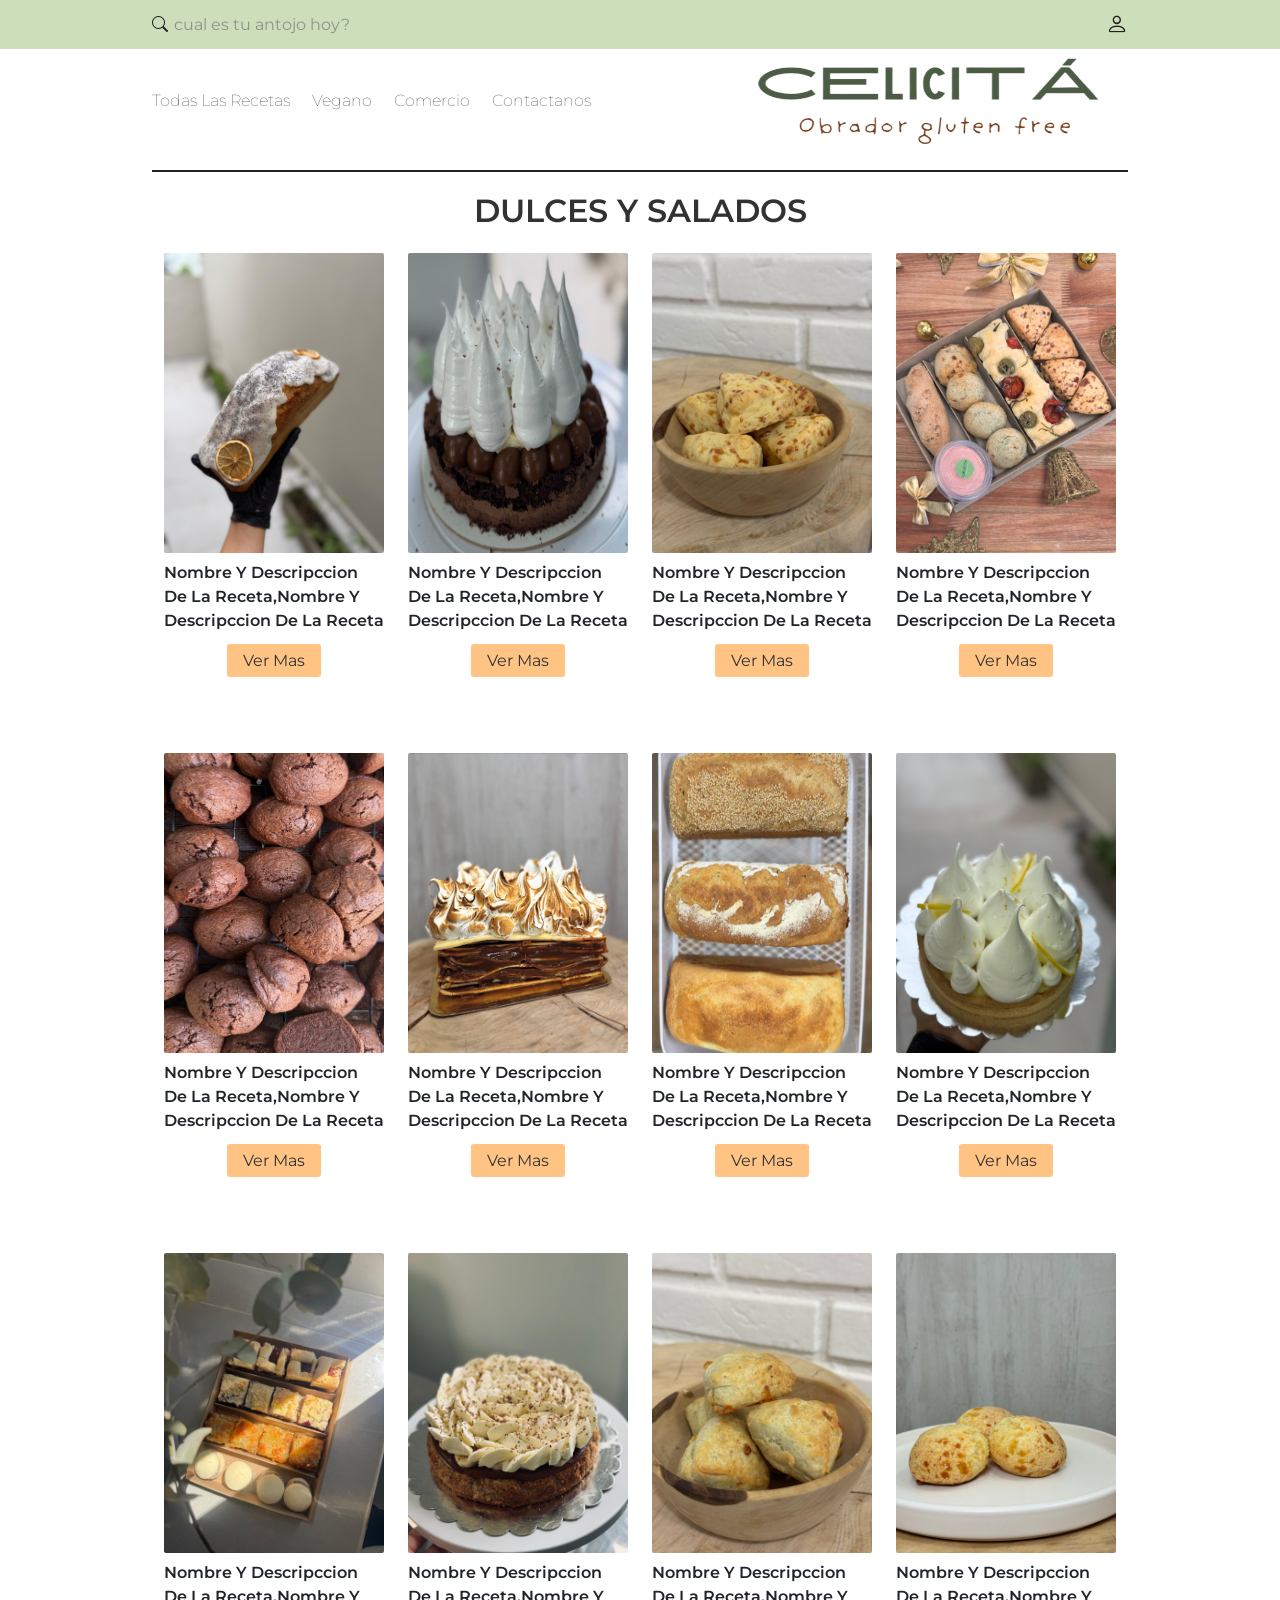
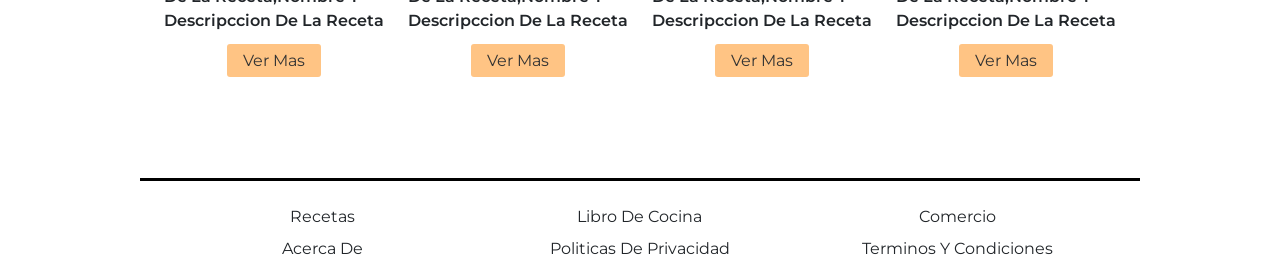
<file: vermasrecetas-enlace-interno/index.html>
<!DOCTYPE html>
<html lang="en">
<head>
    <meta charset="UTF-8">
    <meta name="viewport" content="width=device-width, initial-scale=1.0">
    <meta name="description" content="web de comercio,comidas,recetas para celiacos">
    <meta name="keywords" content="recetas,celiacos,sin tac,gluten free,sin gluten">
    <meta name="author" content="Martin Pablos">
    <link href="https://cdn.jsdelivr.net/npm/bootstrap@5.3.8/dist/css/bootstrap.min.css" rel="stylesheet" integrity="sha384-sRIl4kxILFvY47J16cr9ZwB07vP4J8+LH7qKQnuqkuIAvNWLzeN8tE5YBujZqJLB" crossorigin="anonymous">
    <link rel="stylesheet" href="https://cdn.jsdelivr.net/npm/bootstrap-icons@1.13.1/font/bootstrap-icons.min.css">
    <link href="stylesrecetas.css" rel="stylesheet">
    <title>Document</title>
</head>
<body>
    <div class="layout__nav">
        <section class="container-fluid">
            <div class="row">
                <nav class="navbar col layout__navbar">
                    <div class="container layout__container">
                        <div class="input__group">
                            <i class="bi bi-search"></i>
                            <input type="search" class="nav__search" placeholder="cual es tu antojo hoy?" title="escribe algo">
                        </div>
                        <form class="d-flex">
                            <a href="#" title="sign up" class="nav__link"><i class="bi bi-person "></i></a>
                        </form>
                    </div>
                </nav>
            </div>
        </section>
    </div>
    <section class="container-fluid layout__container">
        <header class="row mt-1 pb-2 layout__header">
            <div class="col-7 d-flex align-items-center justify-content-center">
                <div class="header__links d-lg-block d-none">
                    <a href="vermasrecetas-enlace-interno/index.html" class="header__link">todas las recetas</a>
                    <a href="vermasrecetas-enlace-interno/index.html" class="header__link">vegano</a>
                    <a href="vermasrecetas-enlace-interno/index.html" class="header__link">comercio</a>
                    <a href="formulario-enlace-interno/form.html" target="_blank"  class="header__link">contactanos</a>
                </div>
            </div>
            <div class="col-12 col-md-5">
                <img src="../logo-celi.png" class="img-fluid  header__img">
            </div>
        </header>
    </section>
    <div class="container layout__container">
        <div class="row carousel__contents">
            <h2 class="carousel__title">dulces y salados</h2>
            <div class="col-6 col-md-4 col-lg-3 carousel__content">
                <img class="img img-fluid carousel__img" src="../receta-13.jpeg">
                <p class="carousel__description">nombre y descripccion de la receta,nombre y descripccion de la receta</p>
                <a href="#" class="img__button">ver mas</a>
            </div>
            <div class="col-6 col-md-4 col-lg-3 carousel__content">
                <img class="img img-fluid carousel__img" src="../receta-14.jpeg">
                <p class="carousel__description">nombre y descripccion de la receta,nombre y descripccion de la receta</p>
                <a href="#" class="img__button">ver mas</a>
            </div>
            <div class="col-6 col-md-4 col-lg-3 carousel__content">
                <img class="img img-fluid carousel__img" src="../receta-15.jpeg">
                <p class="carousel__description">nombre y descripccion de la receta,nombre y descripccion de la receta</p>
                <a href="#" class="img__button">ver mas</a>
            </div>
            <div class="col-6 col-md-4 col-lg-3 carousel__content">
                <img class="img img-fluid carousel__img" src="../receta-4.jpeg">
                <p class="carousel__description">nombre y descripccion de la receta,nombre y descripccion de la receta</p>
                <a href="#" class="img__button">ver mas</a>
            </div>
            <div class="col-6 col-md-4 col-lg-3 carousel__content">
                <img class="img img-fluid carousel__img" src="../receta-16.jpeg">
                <p class="carousel__description">nombre y descripccion de la receta,nombre y descripccion de la receta</p>
                <a href="#" class="img__button">ver mas</a>
            </div>
            <div class="col-6 col-md-4 col-lg-3 carousel__content">
                <img class="img img-fluid carousel__img" src="../receta-6.jpeg">
                <p class="carousel__description">nombre y descripccion de la receta,nombre y descripccion de la receta</p>
                <a href="#" class="img__button">ver mas</a>
            </div>
            <div class="col-6 col-md-4 col-lg-3 carousel__content">
                <img class="img img-fluid carousel__img" src="../receta-7.jpeg">
                <p class="carousel__description">nombre y descripccion de la receta,nombre y descripccion de la receta</p>
                <a href="#" class="img__button">ver mas</a>
            </div>
            <div class="col-6 col-md-4 col-lg-3 carousel__content">
                <img class="img img-fluid carousel__img" src="../receta-8.jpeg">
                <p class="carousel__description">nombre y descripccion de la receta,nombre y descripccion de la receta</p>
                <a href="#" class="img__button">ver mas</a>
            </div>
            <div class="col-6 col-md-4 col-lg-3 carousel__content">
                <img class="img img-fluid carousel__img" src="../receta-9.jpeg">
                <p class="carousel__description">nombre y descripccion de la receta,nombre y descripccion de la receta</p>
                <a href="#" class="img__button">ver mas</a>
            </div>
            <div class="col-6 col-md-4 col-lg-3 carousel__content">
                <img class="img img-fluid carousel__img" src="../receta-10.jpeg">
                <p class="carousel__description">nombre y descripccion de la receta,nombre y descripccion de la receta</p>
                <a href="#" class="img__button">ver mas</a>
            </div>
            <div class="col-6 col-md-4 col-lg-3 carousel__content">
                <img class="img img-fluid carousel__img" src="../receta-11.jpeg">
                <p class="carousel__description">nombre y descripccion de la receta,nombre y descripccion de la receta</p>
                <a href="#" class="img__button">ver mas</a>
            </div>
            <div class="col-6 col-md-4 col-lg-3 carousel__content">
                <img class="img img-fluid carousel__img" src="../receta-12.jpeg">
                <p class="carousel__description">nombre y descripccion de la receta,nombre y descripccion de la receta</p>
                <a href="#" class="img__button">ver mas</a>
            </div>
        </div>
    </div>
    <footer class="container border-top border-3 border-black px-4 layout__container">
            <div class="row py-3 d-flex text-center footer__enlaces">
                <div class="col-sm-12 col-md-6 col-lg-4 mt-2">
                    <a href="#" class="footer__link">recetas</a>
                </div>
                <div class="col-sm-12 col-md-6 col-lg-4 mt-2">
                    <a href="#" class="footer__link">libro de cocina</a>
                </div>
                <div class="col-sm-12 col-md-6 col-lg-4 mt-2">
                    <a href="#" class="footer__link">comercio</a>
                </div>
                <div class="col-sm-12 col-md-6 col-lg-4 mt-2">
                    <a href="#" class="footer__link">acerca de</a>
                </div>
                <div class="col-sm-12 col-md-6 col-lg-4 mt-2">
                    <a href="#" class="footer__link">politicas de privacidad</a>
                </div>
                <div class="col-sm-12 col-md-6 col-lg-4 mt-2">
                    <a href="#" class="footer__link">terminos y condiciones</a>
                </div>
            </div>
    </footer>
</body>
</html>
</file>
<file: vermasrecetas-enlace-interno/stylesrecetas.css>
@import url('https://fonts.googleapis.com/css2?family=Montserrat:wght@400;700&display=swap');

body {
    margin: 0;
    font-family:'Montserrat', sans-serif;
    text-transform: capitalize;
}

/*nav*/

.layout__navbar {
    position: fixed;
    background: #cddebb;
    z-index: 40;
}

.nav__link {
    text-decoration: none;
    color: #222;
    display: flex;
    align-items: center;
    font-size: 22px;
}

.nav__search {
    border: none;
    border-radius: 20px;
    opacity: 0.7;
    background: transparent;
    color: #444;
}

.layout__container {
    max-width: 1000px ;
    width: 100%;
}

/*header*/

.header__link {
    text-decoration: none;
    color: #222;
    padding:0 18px 0 0;
    font-size: 1em;
}

.header__links {
    width: 100%;
    margin-top:35px ;
}

.layout__header {

    font-weight: 100;
}

.header__img {
    height: 140px;
    width: 100%;
    margin-top: 18px;
}


/*carousel*/

.carousel__contents {
    margin: 0;
    border-top: 2px solid #222 ;
    display: flex;
    justify-content: space-evenly;
    text-align: center;
    margin-bottom: 40px;
}

.carousel__content{
    height: 500px;
}

.carousel__content:hover {
    transform: scale(1.01);
    transition: 250ms;
    box-shadow: 0 0 5px #3337;
}

.carousel__img {
    height: 300px;
    width:100%;
    margin-top: 15px;
    border-radius: 2px;
}

.carousel__description {
    text-align: start;
    font-weight: 600;
    margin-top: 8px;
}

.img__button {
    text-decoration: none;
    color: #333;
    background: #ffc484;
    padding: 7px 16px;
    border-radius: 3px;
}

.img__button:hover {
    background: #fc89;
    transition: 500ms;
}

.carousel__title {
    color: black;
    font-weight: 600;
    margin-top: 20px;
    text-transform: uppercase;
    opacity: 0.8;
}

/*footer*/

.footer__text {
    text-transform: uppercase;
    margin:auto;
}

.footer__enlaces {
    padding-top: 30px;
    display: block;
    margin: auto;
}

.footer__link {
    text-decoration: none;
    color: inherit;
}

.footer__logo {
    width: 64px;
    height: 64px;
    border-radius: 100%;
    box-shadow: 0 0 5px #333;
    margin-bottom: 10px;
}

.footer__logo:hover {
    transform: scale(1.1);
    transition: 250ms;
}
</file>
